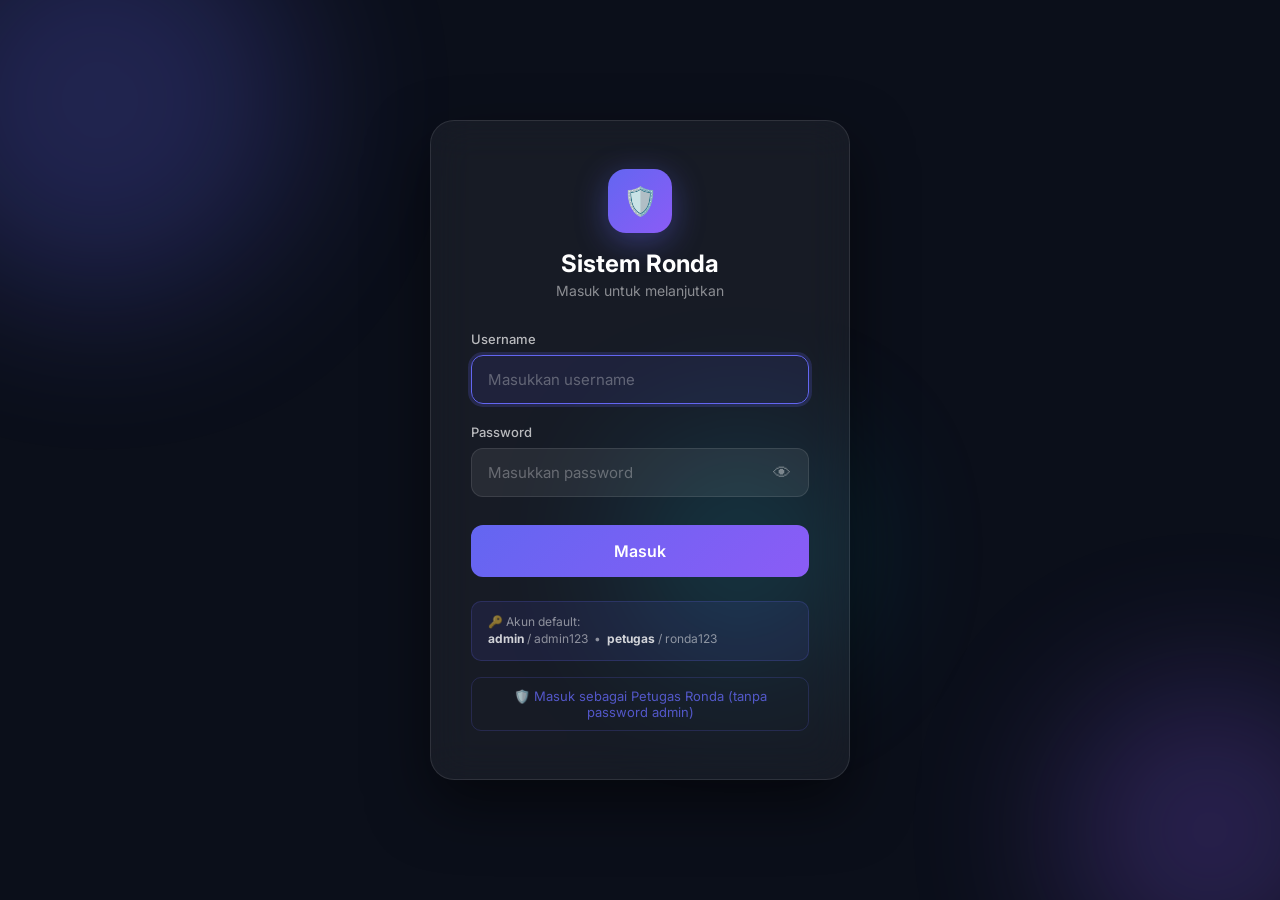
<file: index.html>
<!DOCTYPE html>
<html lang="id">

<head>
  <meta charset="UTF-8">
  <meta name="viewport" content="width=device-width,initial-scale=1">
  <title>Dashboard – Sistem Ronda</title>
  <link rel="preconnect" href="https://fonts.googleapis.com">
  <link href="https://fonts.googleapis.com/css2?family=Inter:wght@400;500;600;700&display=swap" rel="stylesheet">
  <link rel="stylesheet" href="style.css">
</head>

<body>
  <div class="overlay" id="overlay" onclick="closeSidebar()"></div>

  <!-- SIDEBAR -->
  <nav class="sidebar" id="sidebar">
    <div class="sidebar-logo">
      <div class="icon">🛡️</div>
      <div>
        <h2>Sistem Ronda</h2><small>RT/RW Manager</small>
      </div>
    </div>
    <a href="index.html" class="nav-item active"><span class="ni">📊</span> Dashboard</a>
    <a href="warga.html" class="nav-item"><span class="ni">👥</span> Data Warga</a>
    <a href="scan.html" class="nav-item"><span class="ni">📷</span> Scan / Input Ronda</a>
    <a href="laporan.html" class="nav-item"><span class="ni">📋</span> Laporan</a>
    <a href="operator.html" class="nav-item" id="adminNav"><span class="ni">⚙️</span> Manajemen Operator</a>
    <div class="sidebar-user" id="sideUser">
      <div class="uname" id="uName">—</div>
      <div class="urole" id="uRole">—</div>
      <button class="btn-logout" onclick="Auth.logout()">🚪 Keluar</button>
    </div>
  </nav>

  <!-- TOPBAR -->
  <div class="topbar">
    <button class="btn-menu" onclick="openSidebar()">☰</button>
    <span style="font-weight:600;font-size:15px">Dashboard</span>
    <span id="topTime" style="font-size:12px;color:rgba(255,255,255,.5)"></span>
  </div>

  <main class="main fade-in">
    <div class="page-header">
      <h1 id="greetMsg">Selamat Datang 👋</h1>
      <p id="todayDate">—</p>
    </div>

    <!-- STAT CARDS -->
    <div class="stat-grid" id="statGrid">
      <div class="stat-card purple">
        <div class="s-icon">👥</div>
        <div class="s-val" id="sTotalWarga">0</div>
        <div class="s-lbl">Total Warga</div>
      </div>
      <div class="stat-card green">
        <div class="s-icon">✅</div>
        <div class="s-val" id="sSudah">0</div>
        <div class="s-lbl">Sudah Ronda Hari Ini</div>
      </div>
      <div class="stat-card red">
        <div class="s-icon">⏳</div>
        <div class="s-val" id="sBelum">0</div>
        <div class="s-lbl">Belum Ronda</div>
      </div>
      <div class="stat-card cyan">
        <div class="s-icon">💰</div>
        <div class="s-val" id="sNominal">Rp 0</div>
        <div class="s-lbl">Total Nominal Hari Ini</div>
      </div>
    </div>

    <div class="dash-grid">
      <!-- Chart mingguan -->
      <div class="card">
        <div class="card-title">📈 Pendapatan 7 Hari Terakhir</div>
        <div class="chart-bars" id="weekChart"></div>
      </div>

      <!-- Operator hari ini -->
      <div class="card">
        <div class="card-title">🧑‍💼 Operator Hari Ini</div>
        <div id="opToday">
          <div class="empty">
            <div class="e-icon">📭</div>
            <p>Belum ada data</p>
          </div>
        </div>
      </div>
    </div>

    <div class="dash-grid no-margin">
      <!-- Sudah ronda -->
      <div class="card">
        <div class="card-title">✅ Sudah Ronda Hari Ini</div>
        <div class="tbl-wrap">
          <table>
            <thead>
              <tr>
                <th>Nama</th>
                <th>Waktu</th>
                <th>Nominal</th>
              </tr>
            </thead>
            <tbody id="tSudah">
              <tr>
                <td colspan="3" class="empty">
                  <p>Belum ada</p>
                </td>
              </tr>
            </tbody>
          </table>
        </div>
      </div>

      <!-- Belum ronda -->
      <div class="card">
        <div class="card-title">⏳ Belum Ronda Hari Ini</div>
        <div class="tbl-wrap">
          <table>
            <thead>
              <tr>
                <th>Nama</th>
                <th>Alamat</th>
                <th>RT/RW</th>
              </tr>
            </thead>
            <tbody id="tBelum">
              <tr>
                <td colspan="3" class="empty">
                  <p>Semua sudah ronda 🎉</p>
                </td>
              </tr>
            </tbody>
          </table>
        </div>
      </div>
    </div>
  </main>

  <script src="app.js"></script>
  <script>
    Auth.guard();
    const ses = Auth.ses();
    document.getElementById('uName').textContent = ses.nama;
    document.getElementById('uRole').textContent = ses.role;
    if (ses.role !== 'admin') document.getElementById('adminNav').style.display = 'none';

    // Greeting
    const h = new Date().getHours();
    const greet = h < 11 ? 'Selamat Pagi' : h < 15 ? 'Selamat Siang' : h < 18 ? 'Selamat Sore' : 'Selamat Malam';
    document.getElementById('greetMsg').textContent = greet + ', ' + ses.nama + ' 👋';
    document.getElementById('todayDate').textContent = new Date().toLocaleDateString('id-ID', { weekday: 'long', day: 'numeric', month: 'long', year: 'numeric' });

    // Clock
    function tick() {
      document.getElementById('topTime').textContent = new Date().toLocaleTimeString('id-ID', { hour: '2-digit', minute: '2-digit' });
    }
    tick(); setInterval(tick, 1000);

    function render() {
      const st = DB.ronda.statsToday();
      document.getElementById('sTotalWarga').textContent = st.total;
      document.getElementById('sSudah').textContent = st.sudah;
      document.getElementById('sBelum').textContent = st.belum;
      document.getElementById('sNominal').textContent = fmt(st.nominal);

      // Tabel sudah ronda
      const ts = document.getElementById('tSudah');
      ts.innerHTML = st.logs.length ? st.logs.map(l => `<tr><td>${l.nama}</td><td>${l.waktu}</td><td><span class="badge green">${fmt(l.nominal)}</span></td></tr>`).join('') : '<tr><td colspan="3" style="text-align:center;color:rgba(255,255,255,.3);padding:20px">Belum ada</td></tr>';

      // Tabel belum ronda
      const belum = DB.ronda.belumHariIni();
      const tb = document.getElementById('tBelum');
      tb.innerHTML = belum.length ? belum.map(w => `<tr><td>${w.nama}</td><td>${w.alamat}</td><td>RT ${w.rt}/RW ${w.rw}</td></tr>`).join('') : '<tr><td colspan="3" style="text-align:center;color:#86efac;padding:20px">🎉 Semua sudah ronda!</td></tr>';

      // Chart mingguan
      const week = DB.ronda.statsWeek();
      const maxC = Math.max(...week.map(d => d.nominal), 1);
      document.getElementById('weekChart').innerHTML = week.map(d => `
    <div class="chart-bar-wrap">
      <div class="chart-val">${fmt(d.nominal)}</div>
      <div class="chart-bar" style="height:${Math.max((d.nominal / maxC) * 90, 4)}px"></div>
      <div class="chart-lbl">${d.label}</div>
    </div>`).join('');

      // Operator hari ini
      const ops = DB.act.hariIni();
      document.getElementById('opToday').innerHTML = ops.length ? `<div class="tbl-wrap"><table><thead><tr><th>Nama</th><th>Login</th><th>Aksi</th></tr></thead><tbody>${ops.map(o => `<tr><td><span style="font-weight:600">${o.nama}</span><br><span style="font-size:11px;color:rgba(255,255,255,.4)">${o.role}</span></td><td>${o.login || '-'}</td><td><span class="badge blue">${o.aksi}</span></td></tr>`).join('')}</tbody></table></div>` : '<div class="empty"><div class="e-icon">📭</div><p>Belum ada login hari ini</p></div>';
    }

    render();
    setInterval(render, 30000);

    function openSidebar() { document.getElementById('sidebar').classList.add('open'); document.getElementById('overlay').classList.add('open'); }
    function closeSidebar() { document.getElementById('sidebar').classList.remove('open'); document.getElementById('overlay').classList.remove('open'); }
  </script>
  <style>
    @media(max-width:768px) {
    }
  </style>
</body>

</html>
</file>
<file: style.css>
/* ─── RESET & BASE ─── */
*{margin:0;padding:0;box-sizing:border-box}
body{font-family:'Inter',sans-serif;background:#0b0f1a;color:#e2e8f0;min-height:100vh}
a{text-decoration:none;color:inherit}
button{cursor:pointer;font-family:'Inter',sans-serif}
input,select,textarea{font-family:'Inter',sans-serif}

/* ─── LAYOUT ─── */
.app{display:flex;min-height:100vh}

/* ─── SIDEBAR ─── */
.sidebar{width:240px;background:rgba(255,255,255,.04);border-right:1px solid rgba(255,255,255,.07);padding:24px 16px;display:flex;flex-direction:column;gap:4px;position:fixed;top:0;left:0;height:100vh;z-index:100;transition:transform .3s}
.sidebar-logo{display:flex;align-items:center;gap:12px;padding:8px 12px;margin-bottom:20px}
.sidebar-logo .icon{width:40px;height:40px;background:linear-gradient(135deg,#6366f1,#8b5cf6);border-radius:12px;display:flex;align-items:center;justify-content:center;font-size:18px;flex-shrink:0}
.sidebar-logo h2{font-size:15px;font-weight:700;color:#fff;line-height:1.2}
.sidebar-logo small{font-size:11px;color:rgba(255,255,255,.4)}
.nav-item{display:flex;align-items:center;gap:12px;padding:11px 14px;border-radius:12px;font-size:14px;font-weight:500;color:rgba(255,255,255,.6);transition:all .2s;border:none;background:none;width:100%;text-align:left}
.nav-item:hover{background:rgba(255,255,255,.07);color:#fff}
.nav-item.active{background:rgba(99,102,241,.2);color:#818cf8;border:1px solid rgba(99,102,241,.3)}
.nav-item .ni{font-size:18px;width:24px;text-align:center}
.sidebar-user{margin-top:auto;padding:12px;background:rgba(255,255,255,.05);border-radius:12px;border:1px solid rgba(255,255,255,.08)}
.sidebar-user .uname{font-size:13px;font-weight:600;color:#fff}
.sidebar-user .urole{font-size:11px;color:rgba(255,255,255,.4);text-transform:capitalize}
.btn-logout{width:100%;margin-top:10px;padding:8px;background:rgba(239,68,68,.15);border:1px solid rgba(239,68,68,.2);border-radius:8px;color:#fca5a5;font-size:13px;transition:all .2s}
.btn-logout:hover{background:rgba(239,68,68,.25)}

/* ─── MAIN ─── */
.main{margin-left:240px;flex:1;padding:28px;min-height:100vh}
.page-header{margin-bottom:28px}
.page-header h1{font-size:24px;font-weight:700;color:#fff}
.page-header p{font-size:14px;color:rgba(255,255,255,.5);margin-top:4px}

/* ─── CARDS ─── */
.card{background:rgba(255,255,255,.05);border:1px solid rgba(255,255,255,.08);border-radius:16px;padding:20px}
.card-title{font-size:15px;font-weight:600;color:#fff;margin-bottom:16px;display:flex;align-items:center;gap:8px}

/* ─── STAT GRID ─── */
.stat-grid{display:grid;grid-template-columns:repeat(auto-fit,minmax(180px,1fr));gap:16px;margin-bottom:24px}
.stat-card{background:rgba(255,255,255,.05);border:1px solid rgba(255,255,255,.08);border-radius:16px;padding:20px;position:relative;overflow:hidden}
.stat-card::before{content:'';position:absolute;inset:0;background:var(--grad);opacity:.1}
.stat-card .s-icon{font-size:28px;margin-bottom:8px}
.stat-card .s-val{font-size:32px;font-weight:700;color:#fff;line-height:1}
.stat-card .s-lbl{font-size:13px;color:rgba(255,255,255,.5);margin-top:6px}
.stat-card.purple{--grad:linear-gradient(135deg,#6366f1,#8b5cf6)}
.stat-card.green{--grad:linear-gradient(135deg,#22c55e,#16a34a)}
.stat-card.red{--grad:linear-gradient(135deg,#ef4444,#dc2626)}
.stat-card.cyan{--grad:linear-gradient(135deg,#06b6d4,#0891b2)}

/* ─── TABLE ─── */
.tbl-wrap{overflow-x:auto}
table{width:100%;border-collapse:collapse;font-size:14px}
th{text-align:left;padding:10px 12px;font-size:12px;font-weight:600;color:rgba(255,255,255,.4);text-transform:uppercase;letter-spacing:.05em;border-bottom:1px solid rgba(255,255,255,.08)}
td{padding:12px;border-bottom:1px solid rgba(255,255,255,.05);color:#e2e8f0}
tr:last-child td{border-bottom:none}
tr:hover td{background:rgba(255,255,255,.03)}

/* ─── BADGE ─── */
.badge{display:inline-flex;align-items:center;padding:3px 10px;border-radius:20px;font-size:11px;font-weight:600}
.badge.green{background:rgba(34,197,94,.15);color:#86efac;border:1px solid rgba(34,197,94,.2)}
.badge.red{background:rgba(239,68,68,.15);color:#fca5a5;border:1px solid rgba(239,68,68,.2)}
.badge.blue{background:rgba(99,102,241,.15);color:#a5b4fc;border:1px solid rgba(99,102,241,.2)}
.badge.yellow{background:rgba(245,158,11,.15);color:#fcd34d;border:1px solid rgba(245,158,11,.2)}
.badge.purple{background:rgba(139,92,246,.15);color:#c4b5fd;border:1px solid rgba(139,92,246,.2)}

/* ─── BUTTONS ─── */
.btn{padding:9px 18px;border-radius:10px;font-size:13px;font-weight:600;border:none;transition:all .2s;display:inline-flex;align-items:center;gap:6px}
.btn-primary{background:linear-gradient(135deg,#6366f1,#8b5cf6);color:#fff}
.btn-primary:hover{transform:translateY(-1px);box-shadow:0 4px 15px rgba(99,102,241,.4)}
.btn-success{background:rgba(34,197,94,.2);color:#86efac;border:1px solid rgba(34,197,94,.2)}
.btn-success:hover{background:rgba(34,197,94,.3)}
.btn-danger{background:rgba(239,68,68,.15);color:#fca5a5;border:1px solid rgba(239,68,68,.2)}
.btn-danger:hover{background:rgba(239,68,68,.25)}
.btn-ghost{background:rgba(255,255,255,.07);color:rgba(255,255,255,.7);border:1px solid rgba(255,255,255,.1)}
.btn-ghost:hover{background:rgba(255,255,255,.12);color:#fff}
.btn-sm{padding:6px 12px;font-size:12px}

/* ─── FORM ─── */
.form-group{margin-bottom:16px}
.form-group label{display:block;font-size:13px;font-weight:500;color:rgba(255,255,255,.7);margin-bottom:6px}
.form-control{width:100%;background:rgba(255,255,255,.07);border:1px solid rgba(255,255,255,.1);border-radius:10px;padding:11px 14px;color:#fff;font-size:14px;outline:none;transition:all .3s}
.form-control::placeholder{color:rgba(255,255,255,.3)}
.form-control:focus{border-color:#6366f1;background:rgba(99,102,241,.1);box-shadow:0 0 0 3px rgba(99,102,241,.15)}
select.form-control option{background:#1e293b;color:#fff}
.form-row{display:grid;grid-template-columns:1fr 1fr;gap:12px}

/* ─── MODAL ─── */
.modal-overlay{position:fixed;inset:0;background:rgba(0,0,0,.7);z-index:1000;display:flex;align-items:center;justify-content:center;padding:20px;opacity:0;pointer-events:none;transition:opacity .3s}
.modal-overlay.open{opacity:1;pointer-events:all}
.modal{background:#111827;border:1px solid rgba(255,255,255,.1);border-radius:20px;padding:28px;width:100%;max-width:480px;transform:scale(.95);transition:transform .3s;max-height:90vh;overflow-y:auto}
.modal-overlay.open .modal{transform:scale(1)}
.modal-header{display:flex;align-items:center;justify-content:space-between;margin-bottom:24px}
.modal-header h3{font-size:18px;font-weight:700;color:#fff}
.modal-close{background:rgba(255,255,255,.07);border:none;color:rgba(255,255,255,.6);width:32px;height:32px;border-radius:8px;font-size:18px;display:flex;align-items:center;justify-content:center;transition:all .2s}
.modal-close:hover{background:rgba(255,255,255,.12);color:#fff}
.modal-footer{display:flex;gap:10px;justify-content:flex-end;margin-top:20px}

/* ─── CHART BAR ─── */
.chart-bars{display:flex;align-items:flex-end;gap:8px;height:120px;padding-top:8px}
.chart-bar-wrap{flex:1;display:flex;flex-direction:column;align-items:center;gap:4px;height:100%}
.chart-bar{width:100%;background:linear-gradient(to top,#6366f1,#8b5cf6);border-radius:6px 6px 0 0;transition:height .5s ease;min-height:4px}
.chart-lbl{font-size:10px;color:rgba(255,255,255,.4);text-align:center;white-space:nowrap}
.chart-val{font-size:11px;color:#a5b4fc;font-weight:600}

/* ─── SEARCH ─── */
.search-bar{display:flex;gap:10px;margin-bottom:16px;flex-wrap:wrap}
.search-inp{flex:1;min-width:200px;background:rgba(255,255,255,.07);border:1px solid rgba(255,255,255,.1);border-radius:10px;padding:10px 14px;color:#fff;font-size:14px;outline:none}
.search-inp::placeholder{color:rgba(255,255,255,.3)}
.search-inp:focus{border-color:#6366f1}

/* ─── QR CARD ─── */
.qr-card{background:rgba(255,255,255,.05);border:1px solid rgba(255,255,255,.08);border-radius:14px;padding:16px;text-align:center}
.qr-card .qr-name{font-size:14px;font-weight:600;color:#fff;margin-top:10px}
.qr-card .qr-sub{font-size:12px;color:rgba(255,255,255,.4);margin-top:2px}
.qr-grid{display:grid;grid-template-columns:repeat(auto-fill,minmax(200px,1fr));gap:16px}

/* ─── SCANNER ─── */
#reader{width:100%;border-radius:12px;overflow:hidden}

/* ─── EMPTY STATE ─── */
.empty{text-align:center;padding:48px 20px;color:rgba(255,255,255,.3)}
.empty .e-icon{font-size:48px;margin-bottom:12px}
.empty p{font-size:14px}

/* ─── TOPBAR (mobile) ─── */
.topbar{display:none;align-items:center;justify-content:space-between;padding:16px 20px;background:rgba(255,255,255,.04);border-bottom:1px solid rgba(255,255,255,.07);position:sticky;top:0;z-index:99}
.btn-menu{background:none;border:none;color:#fff;font-size:22px;padding:4px}

/* ─── GRID LAYOUTS ─── */
.dash-grid, .scan-grid {
  display: grid;
  grid-template-columns: 1fr 1fr;
  gap: 20px;
  margin-bottom: 24px;
}
.no-margin { margin-bottom: 0; }

/* ─── RESPONSIVE ─── */
@media(max-width:768px){
  .sidebar{width:280px;transform:translateX(-100%);box-shadow:20px 0 50px rgba(0,0,0,.5)}
  .sidebar.open{transform:translateX(0)}
  .main{margin-left:0;padding:12px;padding-top:20px;padding-bottom:40px}
  .topbar{display:flex}
  .form-row, .dash-grid, .scan-grid{grid-template-columns:1fr; gap: 16px}
  .stat-grid{grid-template-columns:1fr 1fr;gap:12px}
  .stat-card{padding:16px}
  .stat-card .s-val{font-size:24px}
  .stat-card .s-icon{font-size:24px}
  .overlay{display:none;position:fixed;inset:0;background:rgba(0,0,0,.6);backdrop-filter:blur(4px);z-index:99}
  .overlay.open{display:block}
  
  /* Touch target improvements */
  .btn{padding:12px 20px}
  .nav-item{padding:14px 16px}
  input, select, .form-control{font-size:16px;padding:12px 14px}
  
  .card{padding:16px}
  .page-header h1{font-size:20px}
  
  /* Table horizontal scroll indicators */
  .tbl-wrap {
    background: linear-gradient(to right, #111827, transparent 15%, transparent 85%, #111827) no-repeat;
    background-size: 40px 100%, 40px 100%;
    background-position: 0 0, 100% 0;
    overflow-x: auto;
    -webkit-overflow-scrolling: touch;
  }
}

@media(max-width:480px){
  .stat-grid{grid-template-columns:1fr}
}

/* ─── SCROLLBAR ─── */
::-webkit-scrollbar{width:6px;height:6px}
::-webkit-scrollbar-track{background:transparent}
::-webkit-scrollbar-thumb{background:rgba(255,255,255,.15);border-radius:3px}

/* ─── ANIM ─── */
@keyframes fadeIn{from{opacity:0;transform:translateY(10px)}to{opacity:1;transform:translateY(0)}}
.fade-in{animation:fadeIn .4s ease}
</file>
